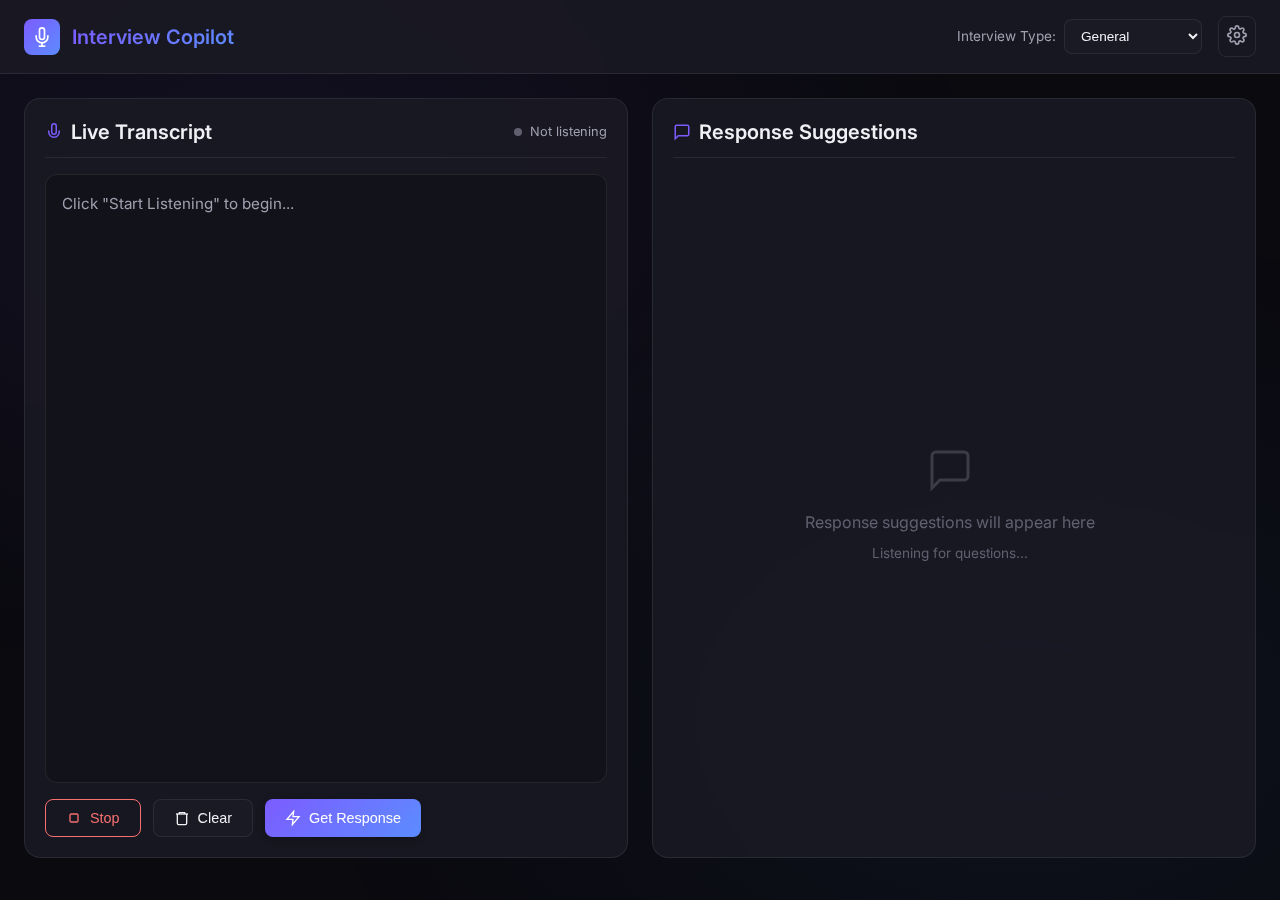
<file: index.html>
<!DOCTYPE html>
<html lang="en">

<head>
    <meta charset="UTF-8">
    <meta name="viewport" content="width=device-width, initial-scale=1.0">
    <meta name="description" content="Interview Copilot Assistant - Real-time interview guidance powered by AI">
    <title>Interview Copilot</title>

    <!-- Fonts -->
    <link rel="preconnect" href="https://fonts.googleapis.com">
    <link rel="preconnect" href="https://fonts.gstatic.com" crossorigin>
    <link href="https://fonts.googleapis.com/css2?family=Inter:wght@400;500;600;700&display=swap" rel="stylesheet">

    <!-- Styles -->
    <link rel="stylesheet" href="styles.css">
</head>

<body>
    <div class="app-container">
        <!-- Header -->
        <header class="app-header">
            <div class="logo">
                <div class="logo-icon">
                    <svg viewBox="0 0 24 24" fill="none" stroke="currentColor" stroke-width="2">
                        <path d="M12 1a3 3 0 0 0-3 3v8a3 3 0 0 0 6 0V4a3 3 0 0 0-3-3z"></path>
                        <path d="M19 10v2a7 7 0 0 1-14 0v-2"></path>
                        <line x1="12" y1="19" x2="12" y2="23"></line>
                        <line x1="8" y1="23" x2="16" y2="23"></line>
                    </svg>
                </div>
                <h1>Interview Copilot</h1>
            </div>

            <div class="header-actions">
                <div class="quick-select">
                    <label for="quickInterviewType">Interview Type:</label>
                    <select id="quickInterviewType">
                        <option value="general">General</option>
                    </select>
                </div>

                <button id="settingsBtn" class="btn-icon" title="Settings">
                    <svg width="20" height="20" viewBox="0 0 24 24" fill="none" stroke="currentColor" stroke-width="2">
                        <circle cx="12" cy="12" r="3"></circle>
                        <path
                            d="M19.4 15a1.65 1.65 0 0 0 .33 1.82l.06.06a2 2 0 0 1 0 2.83 2 2 0 0 1-2.83 0l-.06-.06a1.65 1.65 0 0 0-1.82-.33 1.65 1.65 0 0 0-1 1.51V21a2 2 0 0 1-2 2 2 2 0 0 1-2-2v-.09A1.65 1.65 0 0 0 9 19.4a1.65 1.65 0 0 0-1.82.33l-.06.06a2 2 0 0 1-2.83 0 2 2 0 0 1 0-2.83l.06-.06a1.65 1.65 0 0 0 .33-1.82 1.65 1.65 0 0 0-1.51-1H3a2 2 0 0 1-2-2 2 2 0 0 1 2-2h.09A1.65 1.65 0 0 0 4.6 9a1.65 1.65 0 0 0-.33-1.82l-.06-.06a2 2 0 0 1 0-2.83 2 2 0 0 1 2.83 0l.06.06a1.65 1.65 0 0 0 1.82.33H9a1.65 1.65 0 0 0 1-1.51V3a2 2 0 0 1 2-2 2 2 0 0 1 2 2v.09a1.65 1.65 0 0 0 1 1.51 1.65 1.65 0 0 0 1.82-.33l.06-.06a2 2 0 0 1 2.83 0 2 2 0 0 1 0 2.83l-.06.06a1.65 1.65 0 0 0-.33 1.82V9a1.65 1.65 0 0 0 1.51 1H21a2 2 0 0 1 2 2 2 2 0 0 1-2 2h-.09a1.65 1.65 0 0 0-1.51 1z">
                        </path>
                    </svg>
                </button>
            </div>
        </header>

        <!-- Main Content -->
        <main class="main-content">
            <!-- Transcript Panel -->
            <section class="panel transcript-panel">
                <div class="panel-header">
                    <h2>
                        <svg viewBox="0 0 24 24" fill="none" stroke="currentColor" stroke-width="2">
                            <path d="M12 1a3 3 0 0 0-3 3v8a3 3 0 0 0 6 0V4a3 3 0 0 0-3-3z"></path>
                            <path d="M19 10v2a7 7 0 0 1-14 0v-2"></path>
                        </svg>
                        Live Transcript
                    </h2>
                    <div class="status-badge">
                        <span class="status-indicator"></span>
                        <span class="status-text">Not listening</span>
                    </div>
                </div>

                <div class="transcript-box">
                    <p id="transcriptText">Click "Start Listening" to begin...</p>
                </div>

                <div class="transcript-controls">
                    <button id="startListeningBtn" class="btn btn-primary">
                        <svg viewBox="0 0 24 24" fill="none" stroke="currentColor" stroke-width="2">
                            <path d="M12 1a3 3 0 0 0-3 3v8a3 3 0 0 0 6 0V4a3 3 0 0 0-3-3z"></path>
                            <path d="M19 10v2a7 7 0 0 1-14 0v-2"></path>
                        </svg>
                        Start Listening
                    </button>
                    <button id="stopListeningBtn" class="btn btn-danger hidden">
                        <svg viewBox="0 0 24 24" fill="none" stroke="currentColor" stroke-width="2">
                            <rect x="6" y="6" width="12" height="12" rx="2"></rect>
                        </svg>
                        Stop
                    </button>
                    <button id="clearTranscriptBtn" class="btn btn-secondary">
                        <svg viewBox="0 0 24 24" fill="none" stroke="currentColor" stroke-width="2">
                            <path d="M3 6h18"></path>
                            <path d="M8 6V4h8v2"></path>
                            <path d="M19 6v14a2 2 0 0 1-2 2H7a2 2 0 0 1-2-2V6"></path>
                        </svg>
                        Clear
                    </button>
                    <button id="getResponseBtn" class="btn btn-primary">
                        <svg viewBox="0 0 24 24" fill="none" stroke="currentColor" stroke-width="2">
                            <polygon points="13 2 3 14 12 14 11 22 21 10 12 10 13 2"></polygon>
                        </svg>
                        Get Response
                    </button>
                </div>
            </section>

            <!-- Response Panel -->
            <section class="panel response-panel">
                <div class="panel-header">
                    <h2>
                        <svg viewBox="0 0 24 24" fill="none" stroke="currentColor" stroke-width="2">
                            <path d="M21 15a2 2 0 0 1-2 2H7l-4 4V5a2 2 0 0 1 2-2h14a2 2 0 0 1 2 2z"></path>
                        </svg>
                        Response Suggestions
                    </h2>
                </div>

                <div id="responseContainer" class="response-container">
                    <!-- Response content will be rendered here -->
                </div>
            </section>
        </main>
    </div>

    <!-- Settings Modal -->
    <div id="settingsModal" class="modal">
        <div class="modal-content">
            <div class="modal-header">
                <h2>Settings</h2>
                <button id="closeSettingsBtn" class="modal-close">
                    <svg width="24" height="24" viewBox="0 0 24 24" fill="none" stroke="currentColor" stroke-width="2">
                        <line x1="18" y1="6" x2="6" y2="18"></line>
                        <line x1="6" y1="6" x2="18" y2="18"></line>
                    </svg>
                </button>
            </div>

            <div class="modal-body">
                <!-- API Configuration -->
                <div class="form-section">
                    <h3>API Configuration</h3>
                    <div class="form-group">
                        <label for="apiKeyInput">OpenRouter API Key</label>
                        <div class="input-group">
                            <input type="password" id="apiKeyInput" placeholder="sk-or-v1-...">
                            <button type="button" id="toggleApiKeyBtn" class="btn btn-secondary">Show</button>
                        </div>
                    </div>
                    <div class="form-group">
                        <label for="modelSelect">AI Model</label>
                        <select id="modelSelect">
                            <option value="google/gemini-2.0-flash-001">Gemini 2.0 Flash</option>
                        </select>
                    </div>
                </div>

                <!-- Candidate Profile -->
                <div class="form-section">
                    <h3>Candidate Profile</h3>
                    <div class="form-group">
                        <label for="roleInput">Target Role</label>
                        <input type="text" id="roleInput" placeholder="e.g., Senior Software Engineer">
                    </div>
                    <div class="form-group">
                        <label for="experienceInput">Experience Level</label>
                        <input type="text" id="experienceInput" placeholder="e.g., 5 years in backend development">
                    </div>
                    <div class="form-group">
                        <label for="resumeInput">Resume (paste text)</label>
                        <textarea id="resumeInput" rows="4" placeholder="Paste your resume content here..."></textarea>
                    </div>
                    <div class="form-group">
                        <label for="jobDescInput">Job Description (paste text)</label>
                        <textarea id="jobDescInput" rows="4" placeholder="Paste the job description here..."></textarea>
                    </div>
                </div>

                <!-- Interview Settings -->
                <div class="form-section">
                    <h3>Interview Settings</h3>
                    <div class="form-group">
                        <label for="interviewTypeSelect">Default Interview Type</label>
                        <select id="interviewTypeSelect">
                            <option value="general">General</option>
                        </select>
                    </div>
                    <div class="form-group">
                        <div class="form-check">
                            <input type="checkbox" id="autoSubmitCheckbox">
                            <label for="autoSubmitCheckbox">Auto-submit after speech pause</label>
                        </div>
                    </div>
                    <div class="form-group form-inline">
                        <label for="autoSubmitDelay">Pause delay (seconds):</label>
                        <input type="number" id="autoSubmitDelay" min="1" max="10" value="3">
                    </div>
                </div>
            </div>

            <div class="modal-footer">
                <button id="closeSettingsBtn2" class="btn btn-secondary"
                    onclick="document.getElementById('settingsModal').classList.remove('active')">Cancel</button>
                <button id="saveSettingsBtn" class="btn btn-primary">Save Settings</button>
            </div>
        </div>
    </div>

    <!-- App Script -->
    <script type="module" src="js/app.js"></script>
</body>

</html>
</file>
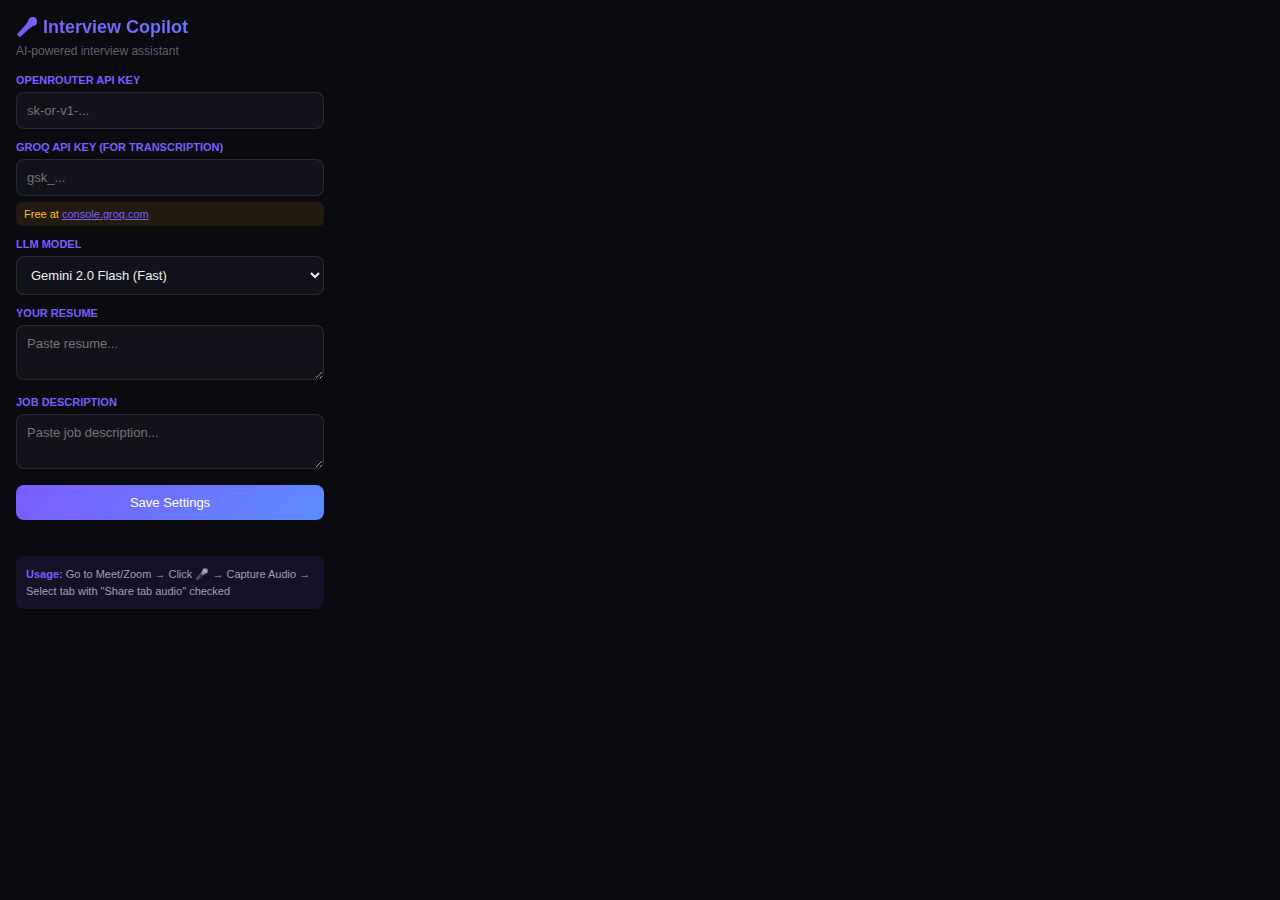
<file: extension/popup.html>
<!DOCTYPE html>
<html>

<head>
    <meta charset="UTF-8">
    <title>Interview Copilot</title>
    <style>
        * {
            box-sizing: border-box;
            margin: 0;
            padding: 0;
        }

        body {
            width: 340px;
            min-height: 480px;
            background: #0a0a0f;
            color: #f0f0f5;
            font-family: 'Segoe UI', sans-serif;
            padding: 16px;
        }

        h1 {
            font-size: 18px;
            margin-bottom: 6px;
            background: linear-gradient(135deg, #7c5cff, #5c8cff);
            -webkit-background-clip: text;
            -webkit-text-fill-color: transparent;
        }

        .subtitle {
            font-size: 12px;
            color: #606070;
            margin-bottom: 16px;
        }

        .section {
            margin-bottom: 12px;
        }

        .section-title {
            font-size: 11px;
            text-transform: uppercase;
            color: #7c5cff;
            margin-bottom: 6px;
            font-weight: 600;
        }

        input,
        textarea,
        select {
            width: 100%;
            padding: 10px;
            background: #12121a;
            border: 1px solid rgba(255, 255, 255, 0.1);
            border-radius: 8px;
            color: #f0f0f5;
            font-size: 13px;
            font-family: inherit;
        }

        input:focus,
        textarea:focus,
        select:focus {
            outline: none;
            border-color: #7c5cff;
        }

        textarea {
            min-height: 55px;
            resize: vertical;
        }

        select {
            cursor: pointer;
        }

        select option {
            background: #12121a;
            color: #f0f0f5;
        }

        .btn {
            width: 100%;
            padding: 10px;
            background: linear-gradient(135deg, #7c5cff, #5c8cff);
            border: none;
            border-radius: 8px;
            color: white;
            font-size: 13px;
            font-weight: 500;
            cursor: pointer;
        }

        .btn:hover {
            opacity: 0.9;
        }

        .status {
            text-align: center;
            padding: 8px;
            font-size: 11px;
            color: #4ade80;
            margin-top: 8px;
        }

        .info {
            font-size: 11px;
            color: #a0a0b0;
            margin-top: 12px;
            padding: 10px;
            background: rgba(124, 92, 255, 0.1);
            border-radius: 8px;
            line-height: 1.5;
        }

        .info strong {
            color: #7c5cff;
        }

        .warning {
            font-size: 11px;
            color: #fbbf24;
            background: rgba(251, 191, 36, 0.1);
            padding: 6px 8px;
            border-radius: 6px;
            margin-top: 6px;
        }

        .warning a {
            color: #7c5cff;
        }
    </style>
</head>

<body>
    <h1>🎤 Interview Copilot</h1>
    <p class="subtitle">AI-powered interview assistant</p>

    <div class="section">
        <div class="section-title">OpenRouter API Key</div>
        <input type="password" id="apiKey" placeholder="sk-or-v1-...">
    </div>

    <div class="section">
        <div class="section-title">Groq API Key (for transcription)</div>
        <input type="password" id="groqKey" placeholder="gsk_...">
        <div class="warning">Free at <a href="https://console.groq.com" target="_blank">console.groq.com</a></div>
    </div>

    <div class="section">
        <div class="section-title">LLM Model</div>
        <select id="model">
            <option value="google/gemini-2.0-flash-001">Gemini 2.0 Flash (Fast)</option>
            <option value="google/gemini-2.0-pro-exp-02-05:free">Gemini 2.0 Pro (Free)</option>
            <option value="anthropic/claude-3.5-sonnet">Claude 3.5 Sonnet</option>
            <option value="anthropic/claude-3-haiku">Claude 3 Haiku (Fast)</option>
            <option value="openai/gpt-4o">GPT-4o</option>
            <option value="openai/gpt-4o-mini">GPT-4o Mini (Fast)</option>
            <option value="meta-llama/llama-3.3-70b-instruct">Llama 3.3 70B</option>
            <option value="deepseek/deepseek-r1">DeepSeek R1</option>
            <option value="deepseek/deepseek-chat">DeepSeek Chat</option>
            <option value="mistralai/mistral-large">Mistral Large</option>
        </select>
    </div>

    <div class="section">
        <div class="section-title">Your Resume</div>
        <textarea id="resume" placeholder="Paste resume..."></textarea>
    </div>

    <div class="section">
        <div class="section-title">Job Description</div>
        <textarea id="jobDesc" placeholder="Paste job description..."></textarea>
    </div>

    <button class="btn" id="saveBtn">Save Settings</button>
    <div class="status" id="status"></div>

    <div class="info">
        <strong>Usage:</strong> Go to Meet/Zoom → Click 🎤 → Capture Audio → Select tab with "Share tab audio" checked
    </div>

    <script src="popup.js"></script>
</body>

</html>
</file>
<file: styles.css>
/* Interview Copilot Assistant - Premium Dark Theme */

/* ===== CSS Custom Properties ===== */
:root {
    /* Colors */
    --bg-primary: #0a0a0f;
    --bg-secondary: #12121a;
    --bg-tertiary: #1a1a25;
    --bg-glass: rgba(26, 26, 37, 0.85);
    --bg-glass-hover: rgba(35, 35, 50, 0.9);

    --text-primary: #f0f0f5;
    --text-secondary: #a0a0b0;
    --text-muted: #606070;

    --accent-primary: #7c5cff;
    --accent-secondary: #5c8cff;
    --accent-gradient: linear-gradient(135deg, #7c5cff 0%, #5c8cff 100%);

    --success: #4ade80;
    --warning: #fbbf24;
    --error: #f87171;

    --border-color: rgba(255, 255, 255, 0.08);
    --border-glow: rgba(124, 92, 255, 0.3);

    /* Shadows */
    --shadow-sm: 0 2px 8px rgba(0, 0, 0, 0.3);
    --shadow-md: 0 4px 20px rgba(0, 0, 0, 0.4);
    --shadow-lg: 0 8px 40px rgba(0, 0, 0, 0.5);
    --shadow-glow: 0 0 30px rgba(124, 92, 255, 0.2);

    /* Typography */
    --font-sans: 'Inter', -apple-system, BlinkMacSystemFont, 'Segoe UI', Roboto, sans-serif;
    --font-mono: 'JetBrains Mono', 'Fira Code', monospace;

    /* Spacing */
    --radius-sm: 8px;
    --radius-md: 12px;
    --radius-lg: 16px;
    --radius-xl: 24px;

    /* Transitions */
    --transition-fast: 0.15s ease;
    --transition-normal: 0.25s ease;
    --transition-slow: 0.4s ease;
}

/* ===== Reset & Base ===== */
*,
*::before,
*::after {
    box-sizing: border-box;
    margin: 0;
    padding: 0;
}

html {
    font-size: 16px;
    scroll-behavior: smooth;
}

body {
    font-family: var(--font-sans);
    background: var(--bg-primary);
    color: var(--text-primary);
    line-height: 1.6;
    min-height: 100vh;
    overflow-x: hidden;
}

/* Background gradient effect */
body::before {
    content: '';
    position: fixed;
    top: 0;
    left: 0;
    right: 0;
    bottom: 0;
    background:
        radial-gradient(ellipse at 20% 20%, rgba(124, 92, 255, 0.08) 0%, transparent 50%),
        radial-gradient(ellipse at 80% 80%, rgba(92, 140, 255, 0.06) 0%, transparent 50%);
    pointer-events: none;
    z-index: -1;
}

/* ===== Typography ===== */
h1,
h2,
h3,
h4,
h5,
h6 {
    font-weight: 600;
    line-height: 1.3;
}

h1 {
    font-size: 1.75rem;
}

h2 {
    font-size: 1.25rem;
}

h3 {
    font-size: 1.1rem;
}

/* ===== Layout ===== */
.app-container {
    display: flex;
    flex-direction: column;
    min-height: 100vh;
}

/* Header */
.app-header {
    display: flex;
    justify-content: space-between;
    align-items: center;
    padding: 1rem 1.5rem;
    background: var(--bg-glass);
    backdrop-filter: blur(20px);
    border-bottom: 1px solid var(--border-color);
    position: sticky;
    top: 0;
    z-index: 100;
}

.logo {
    display: flex;
    align-items: center;
    gap: 0.75rem;
}

.logo-icon {
    width: 36px;
    height: 36px;
    background: var(--accent-gradient);
    border-radius: var(--radius-sm);
    display: flex;
    align-items: center;
    justify-content: center;
}

.logo-icon svg {
    width: 20px;
    height: 20px;
    color: white;
}

.logo h1 {
    font-size: 1.25rem;
    background: var(--accent-gradient);
    -webkit-background-clip: text;
    -webkit-text-fill-color: transparent;
    background-clip: text;
}

.header-actions {
    display: flex;
    align-items: center;
    gap: 1rem;
}

.quick-select {
    display: flex;
    align-items: center;
    gap: 0.5rem;
}

.quick-select label {
    font-size: 0.85rem;
    color: var(--text-secondary);
}

.quick-select select {
    background: var(--bg-tertiary);
    border: 1px solid var(--border-color);
    color: var(--text-primary);
    padding: 0.5rem 0.75rem;
    border-radius: var(--radius-sm);
    font-size: 0.85rem;
    cursor: pointer;
    transition: var(--transition-fast);
}

.quick-select select:hover {
    border-color: var(--accent-primary);
}

/* Main Content */
.main-content {
    display: grid;
    grid-template-columns: 1fr 1fr;
    gap: 1.5rem;
    padding: 1.5rem;
    flex: 1;
    max-width: 1600px;
    margin: 0 auto;
    width: 100%;
}

/* Panels */
.panel {
    background: var(--bg-glass);
    backdrop-filter: blur(20px);
    border: 1px solid var(--border-color);
    border-radius: var(--radius-lg);
    padding: 1.25rem;
    display: flex;
    flex-direction: column;
    height: calc(100vh - 140px);
    transition: var(--transition-normal);
}

.panel:hover {
    border-color: var(--border-glow);
    box-shadow: var(--shadow-glow);
}

.panel-header {
    display: flex;
    justify-content: space-between;
    align-items: center;
    margin-bottom: 1rem;
    padding-bottom: 0.75rem;
    border-bottom: 1px solid var(--border-color);
}

.panel-header h2 {
    display: flex;
    align-items: center;
    gap: 0.5rem;
    color: var(--text-primary);
}

.panel-header svg {
    width: 18px;
    height: 18px;
    color: var(--accent-primary);
}

.status-badge {
    display: flex;
    align-items: center;
    gap: 0.5rem;
    font-size: 0.8rem;
    color: var(--text-secondary);
}

.status-indicator {
    width: 8px;
    height: 8px;
    background: var(--text-muted);
    border-radius: 50%;
    transition: var(--transition-normal);
}

.status-indicator.active {
    background: var(--success);
    box-shadow: 0 0 8px var(--success);
    animation: pulse 2s infinite;
}

@keyframes pulse {

    0%,
    100% {
        opacity: 1;
    }

    50% {
        opacity: 0.5;
    }
}

/* Transcript Panel */
.transcript-box {
    flex: 1;
    background: var(--bg-secondary);
    border: 1px solid var(--border-color);
    border-radius: var(--radius-md);
    padding: 1rem;
    overflow-y: auto;
    font-size: 0.95rem;
    line-height: 1.7;
}

.transcript-box::-webkit-scrollbar {
    width: 6px;
}

.transcript-box::-webkit-scrollbar-track {
    background: transparent;
}

.transcript-box::-webkit-scrollbar-thumb {
    background: var(--border-color);
    border-radius: 3px;
}

.transcript-box::-webkit-scrollbar-thumb:hover {
    background: var(--text-muted);
}

#transcriptText {
    color: var(--text-secondary);
}

.transcript-controls {
    display: flex;
    gap: 0.75rem;
    margin-top: 1rem;
}

/* Response Panel */
.response-container {
    flex: 1;
    overflow-y: auto;
    padding-right: 0.5rem;
}

.response-container::-webkit-scrollbar {
    width: 6px;
}

.response-container::-webkit-scrollbar-track {
    background: transparent;
}

.response-container::-webkit-scrollbar-thumb {
    background: var(--border-color);
    border-radius: 3px;
}

.response-content {
    animation: fadeIn 0.3s ease;
}

.response-content.streaming {
    border-left: 3px solid var(--accent-primary);
    padding-left: 1rem;
    animation: none;
}

@keyframes fadeIn {
    from {
        opacity: 0;
        transform: translateY(10px);
    }

    to {
        opacity: 1;
        transform: translateY(0);
    }
}

.response-content p {
    margin-bottom: 1rem;
    color: var(--text-secondary);
}

.response-content strong {
    color: var(--accent-primary);
    font-weight: 600;
}

.response-content ul {
    list-style: none;
    margin: 0.5rem 0 1rem;
}

.response-content li {
    position: relative;
    padding-left: 1.25rem;
    margin-bottom: 0.5rem;
    color: var(--text-secondary);
}

.response-content li::before {
    content: '';
    position: absolute;
    left: 0;
    top: 0.6em;
    width: 6px;
    height: 6px;
    background: var(--accent-secondary);
    border-radius: 50%;
}

.response-placeholder {
    display: flex;
    flex-direction: column;
    align-items: center;
    justify-content: center;
    height: 100%;
    text-align: center;
    color: var(--text-muted);
}

.response-placeholder svg {
    margin-bottom: 1rem;
    opacity: 0.5;
}

.response-placeholder p {
    font-size: 1rem;
    margin-bottom: 0.5rem;
}

.response-placeholder span {
    font-size: 0.85rem;
}

.response-loading {
    display: flex;
    flex-direction: column;
    align-items: center;
    justify-content: center;
    height: 100%;
    gap: 1rem;
}

.loading-spinner {
    width: 40px;
    height: 40px;
    border: 3px solid var(--border-color);
    border-top-color: var(--accent-primary);
    border-radius: 50%;
    animation: spin 1s linear infinite;
}

@keyframes spin {
    to {
        transform: rotate(360deg);
    }
}

.response-error {
    padding: 1rem;
    color: var(--error);
    text-align: center;
}

/* Response History List */
.responses-list {
    display: flex;
    flex-direction: column;
    gap: 1rem;
    height: 100%;
}

.response-item {
    background: var(--bg-secondary);
    border: 1px solid var(--border-color);
    border-radius: var(--radius-md);
    padding: 1rem;
    animation: fadeIn 0.3s ease;
}

.response-item.streaming {
    border-left: 3px solid var(--accent-primary);
}

.response-item.error {
    border-color: var(--error);
}

.response-header {
    display: flex;
    justify-content: space-between;
    align-items: center;
    margin-bottom: 0.75rem;
    padding-bottom: 0.5rem;
    border-bottom: 1px solid var(--border-color);
}

.response-question {
    font-size: 0.8rem;
    color: var(--text-muted);
    font-style: italic;
}

.response-time {
    font-size: 0.75rem;
    color: var(--text-muted);
}

.copy-button {
    display: inline-flex;
    align-items: center;
    gap: 0.5rem;
    margin-top: 1rem;
    padding: 0.5rem 1rem;
    background: var(--bg-tertiary);
    border: 1px solid var(--border-color);
    border-radius: var(--radius-sm);
    color: var(--text-secondary);
    font-size: 0.85rem;
    cursor: pointer;
    transition: var(--transition-fast);
}

.copy-button:hover {
    background: var(--bg-glass-hover);
    color: var(--text-primary);
    border-color: var(--accent-primary);
}

/* ===== Buttons ===== */
.btn {
    display: inline-flex;
    align-items: center;
    justify-content: center;
    gap: 0.5rem;
    padding: 0.625rem 1.25rem;
    border: none;
    border-radius: var(--radius-sm);
    font-size: 0.9rem;
    font-weight: 500;
    cursor: pointer;
    transition: var(--transition-fast);
}

.btn:disabled {
    opacity: 0.5;
    cursor: not-allowed;
}

.btn svg {
    width: 16px;
    height: 16px;
}

.btn-primary {
    background: var(--accent-gradient);
    color: white;
    box-shadow: var(--shadow-sm);
}

.btn-primary:hover:not(:disabled) {
    transform: translateY(-1px);
    box-shadow: var(--shadow-md), var(--shadow-glow);
}

.btn-secondary {
    background: var(--bg-tertiary);
    color: var(--text-primary);
    border: 1px solid var(--border-color);
}

.btn-secondary:hover:not(:disabled) {
    background: var(--bg-glass-hover);
    border-color: var(--accent-primary);
}

.btn-danger {
    background: transparent;
    color: var(--error);
    border: 1px solid var(--error);
}

.btn-danger:hover:not(:disabled) {
    background: rgba(248, 113, 113, 0.1);
}

.btn-icon {
    padding: 0.5rem;
    background: transparent;
    border: 1px solid var(--border-color);
    border-radius: var(--radius-sm);
    color: var(--text-secondary);
    cursor: pointer;
    transition: var(--transition-fast);
}

.btn-icon:hover {
    background: var(--bg-tertiary);
    color: var(--text-primary);
    border-color: var(--accent-primary);
}

.hidden {
    display: none !important;
}

/* ===== Modal ===== */
.modal {
    position: fixed;
    inset: 0;
    background: rgba(0, 0, 0, 0.7);
    backdrop-filter: blur(4px);
    display: flex;
    align-items: center;
    justify-content: center;
    z-index: 1000;
    opacity: 0;
    visibility: hidden;
    transition: var(--transition-normal);
}

.modal.active {
    opacity: 1;
    visibility: visible;
}

.modal-content {
    background: var(--bg-secondary);
    border: 1px solid var(--border-color);
    border-radius: var(--radius-lg);
    width: 90%;
    max-width: 550px;
    max-height: 85vh;
    overflow-y: auto;
    transform: translateY(20px);
    transition: var(--transition-normal);
}

.modal.active .modal-content {
    transform: translateY(0);
}

.modal-header {
    display: flex;
    justify-content: space-between;
    align-items: center;
    padding: 1.25rem 1.5rem;
    border-bottom: 1px solid var(--border-color);
}

.modal-header h2 {
    font-size: 1.25rem;
}

.modal-close {
    background: transparent;
    border: none;
    color: var(--text-secondary);
    cursor: pointer;
    padding: 0.25rem;
    transition: var(--transition-fast);
}

.modal-close:hover {
    color: var(--text-primary);
}

.modal-body {
    padding: 1.5rem;
}

.modal-footer {
    display: flex;
    justify-content: flex-end;
    gap: 0.75rem;
    padding: 1rem 1.5rem;
    border-top: 1px solid var(--border-color);
}

/* ===== Form Elements ===== */
.form-section {
    margin-bottom: 1.5rem;
}

.form-section:last-child {
    margin-bottom: 0;
}

.form-section h3 {
    color: var(--text-primary);
    margin-bottom: 1rem;
    padding-bottom: 0.5rem;
    border-bottom: 1px solid var(--border-color);
}

.form-group {
    margin-bottom: 1rem;
}

.form-group:last-child {
    margin-bottom: 0;
}

.form-group label {
    display: block;
    font-size: 0.85rem;
    color: var(--text-secondary);
    margin-bottom: 0.375rem;
}

.form-group input,
.form-group select,
.form-group textarea {
    width: 100%;
    padding: 0.625rem 0.875rem;
    background: var(--bg-tertiary);
    border: 1px solid var(--border-color);
    border-radius: var(--radius-sm);
    color: var(--text-primary);
    font-size: 0.9rem;
    font-family: inherit;
    transition: var(--transition-fast);
}

.form-group input:focus,
.form-group select:focus,
.form-group textarea:focus {
    outline: none;
    border-color: var(--accent-primary);
    box-shadow: 0 0 0 3px rgba(124, 92, 255, 0.15);
}

.form-group textarea {
    resize: vertical;
    min-height: 80px;
}

.form-group input::placeholder,
.form-group textarea::placeholder {
    color: var(--text-muted);
}

.input-group {
    display: flex;
    gap: 0.5rem;
}

.input-group input {
    flex: 1;
}

.form-check {
    display: flex;
    align-items: center;
    gap: 0.75rem;
}

.form-check input[type="checkbox"] {
    width: 18px;
    height: 18px;
    accent-color: var(--accent-primary);
    cursor: pointer;
}

.form-check label {
    margin-bottom: 0;
    cursor: pointer;
}

.form-inline {
    display: flex;
    align-items: center;
    gap: 0.75rem;
}

.form-inline input[type="number"] {
    width: 70px;
    text-align: center;
}

/* ===== Notifications ===== */
.notification {
    position: fixed;
    bottom: 1.5rem;
    right: 1.5rem;
    padding: 1rem 1.5rem;
    background: var(--bg-secondary);
    border: 1px solid var(--border-color);
    border-radius: var(--radius-md);
    box-shadow: var(--shadow-lg);
    transform: translateY(100px);
    opacity: 0;
    transition: var(--transition-normal);
    z-index: 1100;
    max-width: 350px;
}

.notification.show {
    transform: translateY(0);
    opacity: 1;
}

.notification-success {
    border-color: var(--success);
}

.notification-warning {
    border-color: var(--warning);
}

.notification-error {
    border-color: var(--error);
}

/* ===== Responsive ===== */
@media (max-width: 900px) {
    .main-content {
        grid-template-columns: 1fr;
    }

    .panel {
        height: auto;
        min-height: 400px;
    }

    .app-header {
        flex-wrap: wrap;
        gap: 1rem;
    }

    .header-actions {
        width: 100%;
        justify-content: space-between;
    }
}

@media (max-width: 500px) {
    .app-header {
        padding: 1rem;
    }

    .logo h1 {
        font-size: 1rem;
    }

    .quick-select label {
        display: none;
    }

    .transcript-controls {
        flex-wrap: wrap;
    }

    .btn {
        padding: 0.5rem 1rem;
        font-size: 0.85rem;
    }
}
</file>
